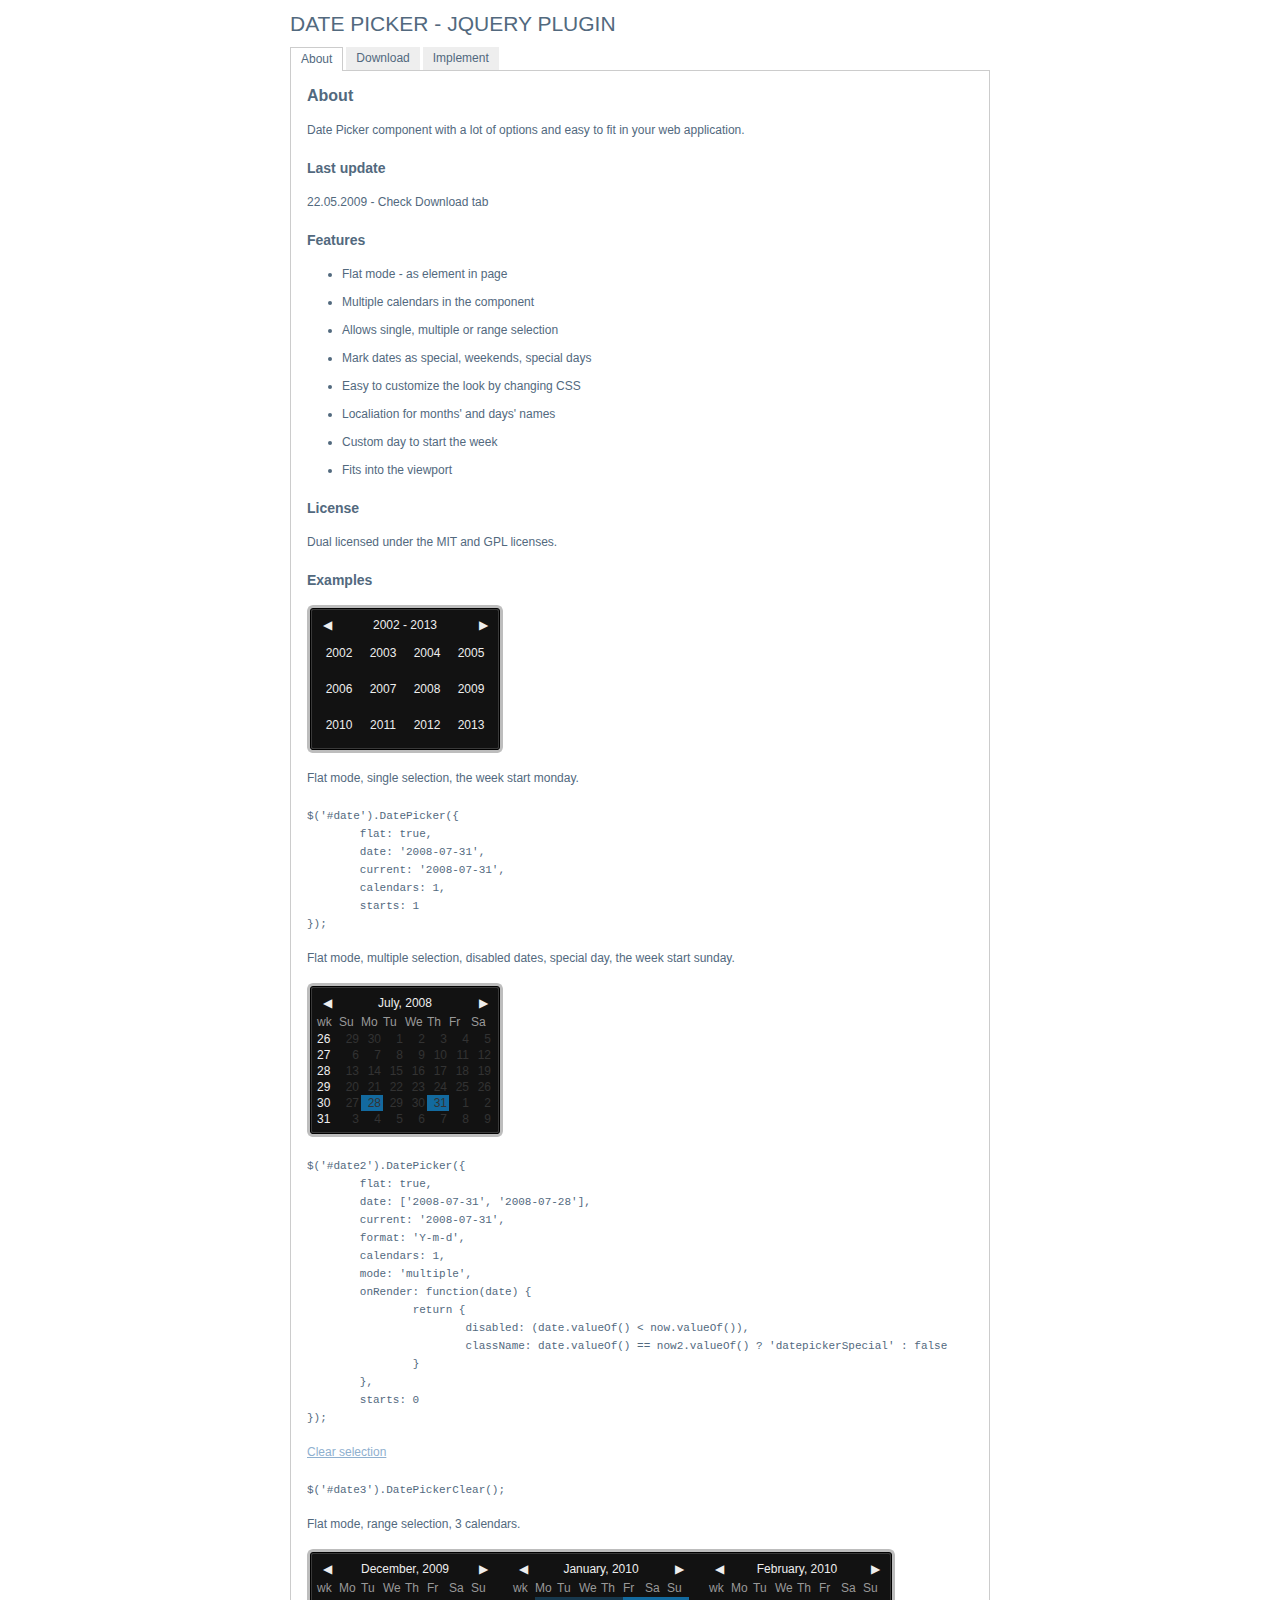
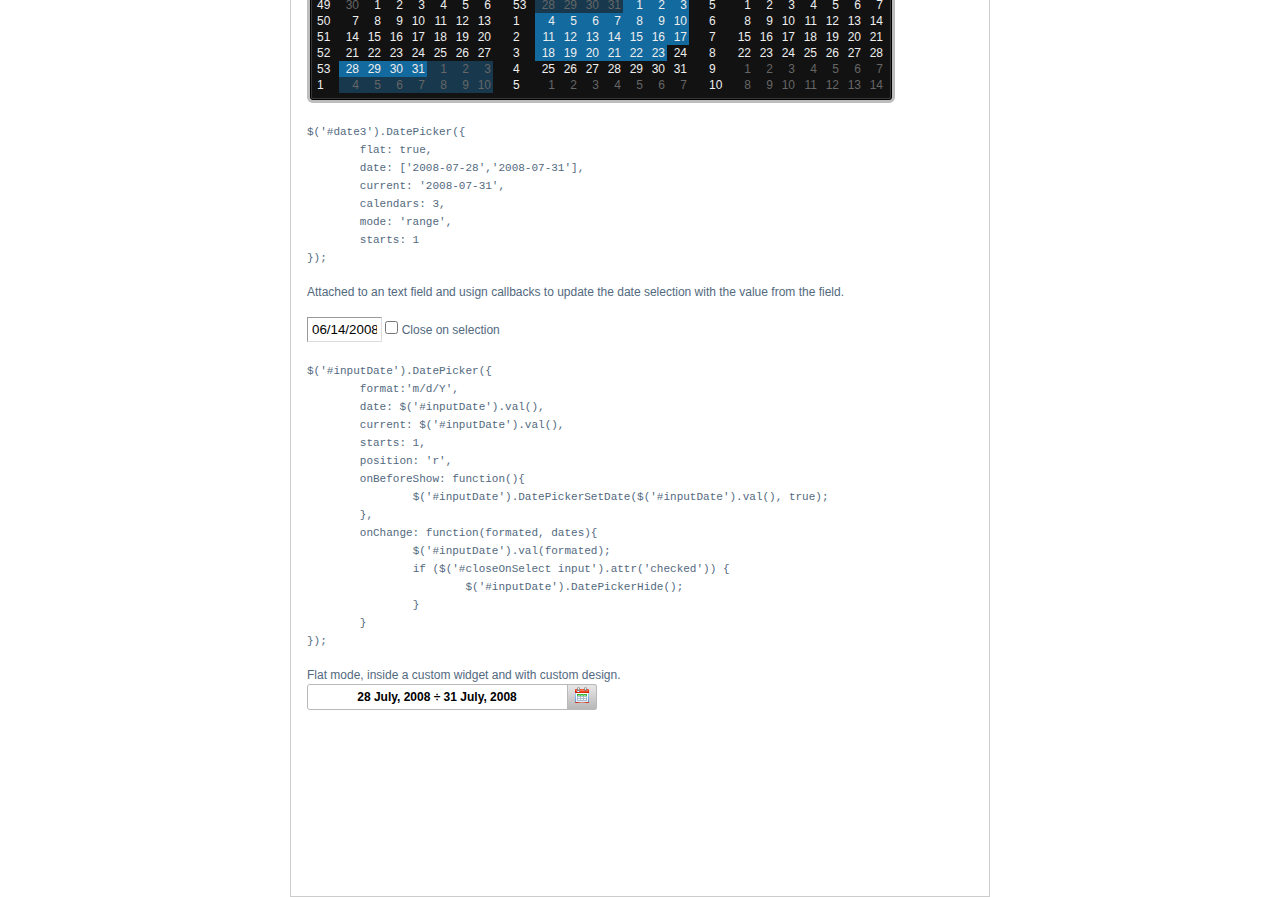
<file: datepic/index.html>
<!DOCTYPE html PUBLIC "-//W3C//DTD XHTML 1.0 Strict//EN" "http://www.w3.org/TR/xhtml1/DTD/xhtml1-strict.dtd">
<html xmlns="http://www.w3.org/1999/xhtml" xml:lang="en" lang="en">
<head>
	<link rel="stylesheet" href="css/datepicker.css" type="text/css" />
    <link rel="stylesheet" media="screen" type="text/css" href="css/layout.css" />
    <title>DatePicker - jQuery plugin</title>
	<script type="text/javascript" src="js/jquery.js"></script>
	<script type="text/javascript" src="js/datepicker.js"></script>
    <script type="text/javascript" src="js/eye.js"></script>
    <script type="text/javascript" src="js/utils.js"></script>
    <script type="text/javascript" src="js/layout.js?ver=1.0.2"></script>
</head>
<body>
    <div class="wrapper">
        <h1>Date Picker - jQuery plugin</h1>
        <ul class="navigationTabs">
            <li><a href="#about" rel="about">About</a></li>
            <li><a href="#download" rel="download">Download</a></li>
            <li><a href="#implement" rel="implement">Implement</a></li>
        </ul>
        <div class="tabsContent">
            <div class="tab">
                <h2>About</h2>
				<p>Date Picker component with a lot of options and easy to fit in your web application.</p>
				<h3>Last update</h3>
				<p>22.05.2009 - Check Download tab</p>
                <h3>Features</h3>
                <ul>
                    <li>Flat mode - as element in page</li>
                    <li>Multiple calendars in the component</li>
                    <li>Allows single, multiple or range selection</li>
					<li>Mark dates as special, weekends, special days</li>
					<li>Easy to customize the look by changing CSS</li>
					<li>Localiation for months' and days' names</li>
					<li>Custom day to start the week</li>
					<li>Fits into the viewport</li>
                </ul>
				<h3>License</h3>
				<p>Dual licensed under the MIT and GPL licenses.</p>
                <h3>Examples</h3>
				<p id="date"></p>
				<p>Flat mode, single selection, the week start monday.</p>
			<pre>$('#date').DatePicker({
	flat: true,
	date: '2008-07-31',
	current: '2008-07-31',
	calendars: 1,
	starts: 1
});</pre>
				<p>Flat mode, multiple selection, disabled dates, special day, the week start sunday.</p>
				<p id="date2"></p>
			<pre>$('#date2').DatePicker({
	flat: true,
	date: ['2008-07-31', '2008-07-28'],
	current: '2008-07-31',
	format: 'Y-m-d',
	calendars: 1,
	mode: 'multiple',
	onRender: function(date) {
		return {
			disabled: (date.valueOf() < now.valueOf()),
			className: date.valueOf() == now2.valueOf() ? 'datepickerSpecial' : false
		}
	},
	starts: 0
});</pre>
				<p><a href="#" id="clearSelection">Clear selection</a></p>
				<pre>$('#date3').DatePickerClear();</pre>
				<p>Flat mode, range selection, 3 calendars.</p>
				<p id="date3"></p>
			<pre>$('#date3').DatePicker({
	flat: true,
	date: ['2008-07-28','2008-07-31'],
	current: '2008-07-31',
	calendars: 3,
	mode: 'range',
	starts: 1
});</pre>
				<p>Attached to an text field and usign callbacks to update the date selection with the value from the field.</p>
				<p>
					<input class="inputDate" id="inputDate" value="06/14/2008" />
					<label id="closeOnSelect"><input type="checkbox" /> Close on selection</label>
				</p>
			<pre>$('#inputDate').DatePicker({
	format:'m/d/Y',
	date: $('#inputDate').val(),
	current: $('#inputDate').val(),
	starts: 1,
	position: 'r',
	onBeforeShow: function(){
		$('#inputDate').DatePickerSetDate($('#inputDate').val(), true);
	},
	onChange: function(formated, dates){
		$('#inputDate').val(formated);
		if ($('#closeOnSelect input').attr('checked')) {
			$('#inputDate').DatePickerHide();
		}
	}
});</pre>
				<p>Flat mode, inside a custom widget and with custom design.</p>
				<div id="widget">
					<div id="widgetField">
						<span>28 July, 2008 &divide; 31 July, 2008</span>
						<a href="#">Select date range</a>
					</div>
					<div id="widgetCalendar">
					</div>
				</div>
				<p>&nbsp;</p>
				<p>&nbsp;</p>
				<p>&nbsp;</p>
				<p>&nbsp;</p>
				<p>&nbsp;</p>
            </div>
            <div class="tab">
                <h2>Download</h2>
                <p><a href="datepicker.zip">datepicker.zip (50 kb)</a>: jQuery, Javscript files, CSS files, images, examples and instructions.</p>
                <h3>Changelog</h3>
                <dl>
					<dt>22.05.2009</dt>
					<dd>added: close on selection example</dd>
					<dd>added: onChange has  new parameter: reference to related element</dd>
					<dd>added: start view days, months, years</dd>
					<dd>added: clear selection in multiple and range mode</dd>
					<dd>fixed: datepicker hide and show methods</dd>
					<dd>fixed: january selection (tahns to Konstantin Zavialov)</dd>
					<dd>fixed: working with jQuery 1.3</dd>
					<dd>fixed: deselecting a date in multiple mode (thanks to Geelen Sebastien)</dd>
					<dt>22.08.2008</dt>
					<dd>Fixed bug: where some events were not canceled right on Safari</dd>
					<dd>Fixed bug: where teh view port was not detected right on Safari</dd>
					<dt>31.07.2008</dt>
					<dd>Added new method: 'DatePickerGetDate'</dd>
					<dd>Minor speed improvement</dd>
					<dt>30.07.2008</dt>
					<dd>The first release.</dd>
                </dl>
            </div>
            <div class="tab">
                <h2>Implement</h2>
                <p>Attach the Javascript and CSS files to your document. Edit CSS file and fix the paths to  images and change colors to fit your site theme.</p>
                <pre>
&lt;link rel="stylesheet" media="screen" type="text/css" href="css/datepicker.css" /&gt;
&lt;script type="text/javascript" src="js/datepicker.js"&gt;&lt;/script&gt;
                </pre>
                <h3>Invocation code</h3>
                <p>All you have to do is to select the elements in a jQuery way and call the plugin.</p>
                <pre>
 $('input').DatePicker(options);
                </pre>
                <h3>Options</h3>
                <p>A hash of parameters. All parameters are optional.</p>
                <table>
                	<tr>
                		<td><strong>eventName</strong></td>
                		<td>string</td>
                		<td>The desired event to trigger the date picker. Default: 'click'</td>
                	</tr>
                	<tr>
                		<td><strong>date</strong></td>
                		<td>String, Date or array</td>
                		<td>The selected date(s) as string (will be converted to Date object based on teh format suplied) and Date object for single selection, as Array of strings or Date objects</td>
                	</tr>
                	<tr>
                		<td><strong>flat</strong></td>
                		<td>boolean</td>
                		<td>Whatever if the date picker is appended to the element or triggered by an event. Default false</td>
                	</tr>
                	<tr>
                		<td><strong>start</strong></td>
                		<td>integer</td>
                		<td>The day week start. Default 1 (monday)</td>
                	</tr>
                	<tr>
                		<td><strong>prev</strong></td>
                		<td>string</td>
                		<td>HTML inserted to previous links. Default '&#9664;' (UNICODE black left arrow)</td>
                	</tr>
                	<tr>
                		<td><strong>next</strong></td>
                		<td>string</td>
                		<td>HTML inserted to next links. Default '&#9654;' (UNICODE black right arrow)</td>
                	</tr>
                	<tr>
                		<td><strong>mode</strong></td>
                		<td>string ['single'|'multiple'|'range']</td>
                		<td>Date selection mode. Default 'single'</td>
                	</tr>
					<tr>
                		<td><strong>view</strong></td>
                		<td>string ['days'|'months'|'years']</td>
                		<td>Start view mode. Default 'days'</td>
					</tr>
                	<tr>
                		<td><strong>calendars</strong></td>
                		<td>integer</td>
                		<td>Number of calendars to render inside the date picker. Default 1</td>
                	</tr>
                	<tr>
                		<td><strong>format</strong></td>
                		<td>string</td>
                		<td>Date format. Default 'Y-m-d'</td>
                	</tr>
                	<tr>
                		<td><strong>position</strong></td>
                		<td>string ['top'|'left'|'right'|'bottom']</td>
                		<td>Date picker's position relative to the trigegr element (non flat mode only). Default 'bottom'</td>
                	</tr>
                	<tr>
                		<td><strong>locale</strong></td>
                		<td>hash</td>
                		<td>Location: provide a hash with keys 'days', 'daysShort', 'daysMin', 'months', 'monthsShort', 'week'. Default english</td>
                	</tr>
                	<tr>
                		<td><strong>onShow</strong></td>
                		<td>function</td>
                		<td>Callback function triggered when the date picker is shown</td>
                	</tr>
                	<tr>
                		<td><strong>onBeforeShow</strong></td>
                		<td>function</td>
                		<td>Callback function triggered before the date picker is shown</td>
                	</tr>
                	<tr>
                		<td><strong>onHide</strong></td>
                		<td>function</td>
                		<td>Callback function triggered when the date picker is hidden</td>
                	</tr>
                	<tr>
                		<td><strong>onChange</strong></td>
                		<td>function</td>
                		<td>Callback function triggered when the date is changed</td>
                	</tr>
                	<tr>
                		<td><strong>onRender</strong></td>
                		<td>function</td>
                		<td>Callback function triggered when the date is rendered inside a calendar. It should return and hash with keys: 'selected' to select the date, 'disabled' to disable the date, 'className' for additional CSS class</td>
                	</tr>
                </table>
                <h3>Set date</h3>
                <p>If you want to set a diferent date selection.</p>
                <pre>$('input').DatePickerSetDate(date, shiftTo);</pre>
				<p>The 'date' argument is the same format as the option 'date' and the 'shiftTo' argument (boolean) moves the curent month view to the date selection provided.</p>
				<h3>Get date</h3>
				<p>Get date selection.</p>
				<pre>$('input').DatePickerGetDate(formated);</pre>
				<p>Set 'formated' to true if you whant to get teh selection formated.</p>
				<h3>Show and hide date picker</h3>
                <p>Show or hide a date picker.</p>
				<pre>$('input').DatePickerShow();</pre>
				<pre>$('input').DatePickerHide();</pre>
				<h3>Clear multiple selection</h3>
				<p>Clear selection in multiple and range mode</p>
				<pre>$('#datepicker').DatePickerClear();</pre>
            </div>
        </div>
    </div>
</body>
</html>
</file>
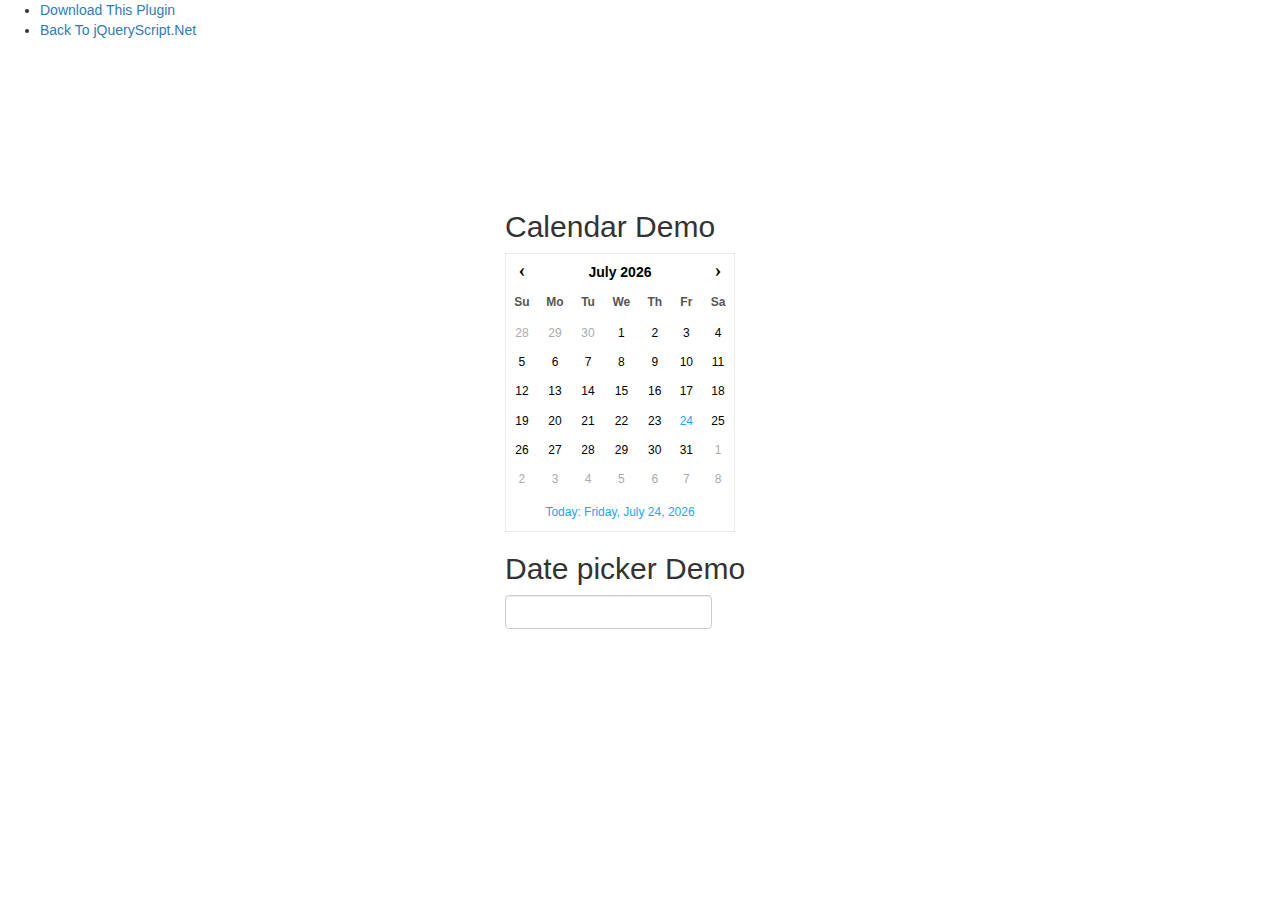
<file: datepicker4/index.html>
<!doctype html>
<html>
<head>
<meta charset="utf-8">
<meta http-equiv="X-UA-Compatible" content="IE=edge,chrome=1">
<meta name="viewport" content="width=device-width, initial-scale=1">
<title>jQuery DCalendar Plugin Demo</title>
<link rel="stylesheet" href="http://netdna.bootstrapcdn.com/bootstrap/3.3.4/css/bootstrap.min.css">
<link href="dcalendar.picker.css" rel="stylesheet" type="text/css">
<link href="http://www.jqueryscript.net/css/jquerysctipttop.css" rel="stylesheet" type="text/css">
<style>
.container { margin:150px auto 30px auto; max-width:300px;}
</style>
</head>

<body><div id="jquery-script-menu">
<div class="jquery-script-center">
<ul>
<li><a href="http://www.jqueryscript.net/time-clock/Simple-jQuery-Calendar-Date-Picker-Plugin-DCalendar.html">Download This Plugin</a></li>
<li><a href="http://www.jqueryscript.net/">Back To jQueryScript.Net</a></li>
</ul>
<div class="jquery-script-ads"><script type="text/javascript"><!--
google_ad_client = "ca-pub-2783044520727903";
/* jQuery_demo */
google_ad_slot = "2780937993";
google_ad_width = 728;
google_ad_height = 90;
//-->
</script>
<script type="text/javascript"
src="http://pagead2.googlesyndication.com/pagead/show_ads.js">
</script></div>
<div class="jquery-script-clear"></div>
</div>
</div>
<div class="container">
<h2>Calendar Demo</h2>
<table id="calendar-demo" class="calendar"></table>
<h2>Date picker Demo</h2>
<input class="form-control" id="demo" type="text"></div>
<script src="http://code.jquery.com/jquery-1.11.3.min.js"></script>
<script src="dcalendar.picker.js"></script>
<script>
$('#demo').dcalendarpicker();
$('#calendar-demo').dcalendar(); //creates the calendar
</script>

</body>
</html>
</file>
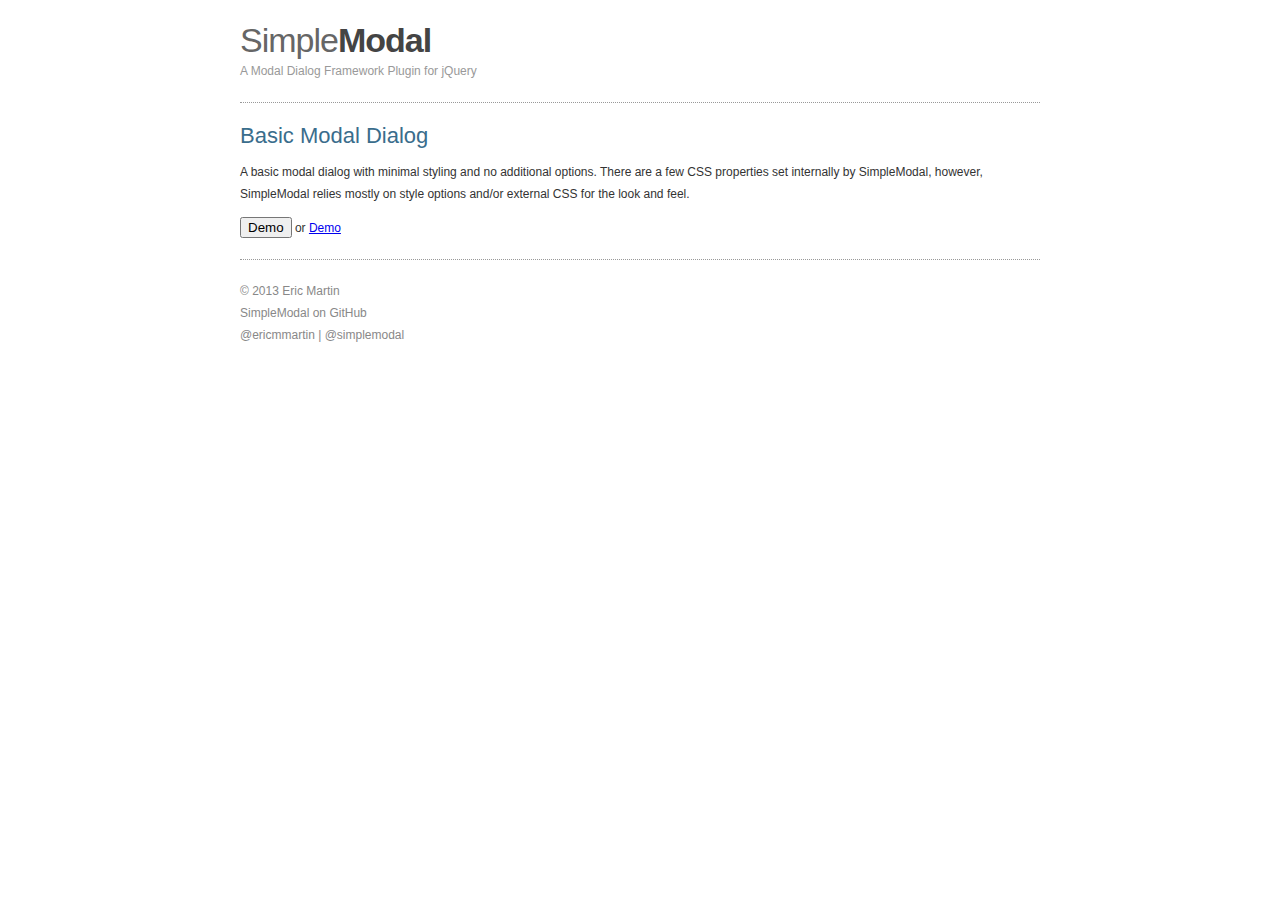
<file: simplemodal/basic/index.html>
<!DOCTYPE html>
<html>
<head>
<title> SimpleModal Basic Modal Dialog </title>
<meta name='author' content='Eric Martin' />
<meta name='copyright' content='2013 - Eric Martin' />

<!-- Page styles -->
<link type='text/css' href='css/demo.css' rel='stylesheet' media='screen' />

<!-- Contact Form CSS files -->
<link type='text/css' href='css/basic.css' rel='stylesheet' media='screen' />

<!-- IE6 "fix" for the close png image -->
<!--[if lt IE 7]>
<link type='text/css' href='css/basic_ie.css' rel='stylesheet' media='screen' />
<![endif]-->

<!-- JS files are loaded at the bottom of the page -->
</head>
<body>
<div id='container'>
	<div id='logo'>
		<h1>Simple<span>Modal</span></h1>
		<span class='title'>A Modal Dialog Framework Plugin for jQuery</span>
	</div>
	<div id='content'>
		<div id='basic-modal'>
			<h3>Basic Modal Dialog</h3>
			<p>A basic modal dialog with minimal styling and no additional options. There are a few CSS properties set internally by SimpleModal, however, SimpleModal relies mostly on style options and/or external CSS for the look and feel.</p>
			<input type='button' name='basic' value='Demo' class='basic'/> or <a href='#' class='basic'>Demo</a>
		</div>
		
		<!-- modal content -->
		<div id="basic-modal-content">
			<h3>Basic Modal Dialog</h3>
			<p>For this demo, SimpleModal is using this "hidden" data for its content. You can also populate the modal dialog with an AJAX response, standard HTML or DOM element(s).</p>
			<p>Examples:</p>
			<p><code>$('#basicModalContent').modal(); // jQuery object - this demo</code></p>
			<p><code>$.modal(document.getElementById('basicModalContent')); // DOM</code></p>
			<p><code>$.modal('&lt;p&gt;&lt;b&gt;HTML&lt;/b&gt; elements&lt;/p&gt;'); // HTML</code></p>
			<p><code>$('&lt;div&gt;&lt;/div&gt;').load('page.html').modal(); // AJAX</code></p>
		
			<p><a href='http://www.ericmmartin.com/projects/simplemodal/'>More details...</a></p>
		</div>

		<!-- preload the images -->
		<div style='display:none'>
			<img src='img/basic/x.png' alt='' />
		</div>
	</div>
	<div id='footer'>
		&copy; 2013 <a href='http://www.ericmmartin.com/'>Eric Martin</a><br/>
		<a href='https://github.com/ericmmartin/simplemodal'>SimpleModal on GitHub</a><br/>
		<a href='http://twitter.com/ericmmartin'>@ericmmartin</a> | <a href='http://twitter.com/simplemodal'>@simplemodal</a>
	</div>
</div>
<!-- Load jQuery, SimpleModal and Basic JS files -->
<script type='text/javascript' src='js/jquery.js'></script>
<script type='text/javascript' src='js/jquery.simplemodal.js'></script>
<script type='text/javascript' src='js/basic.js'></script>
</body>
</html>
</file>
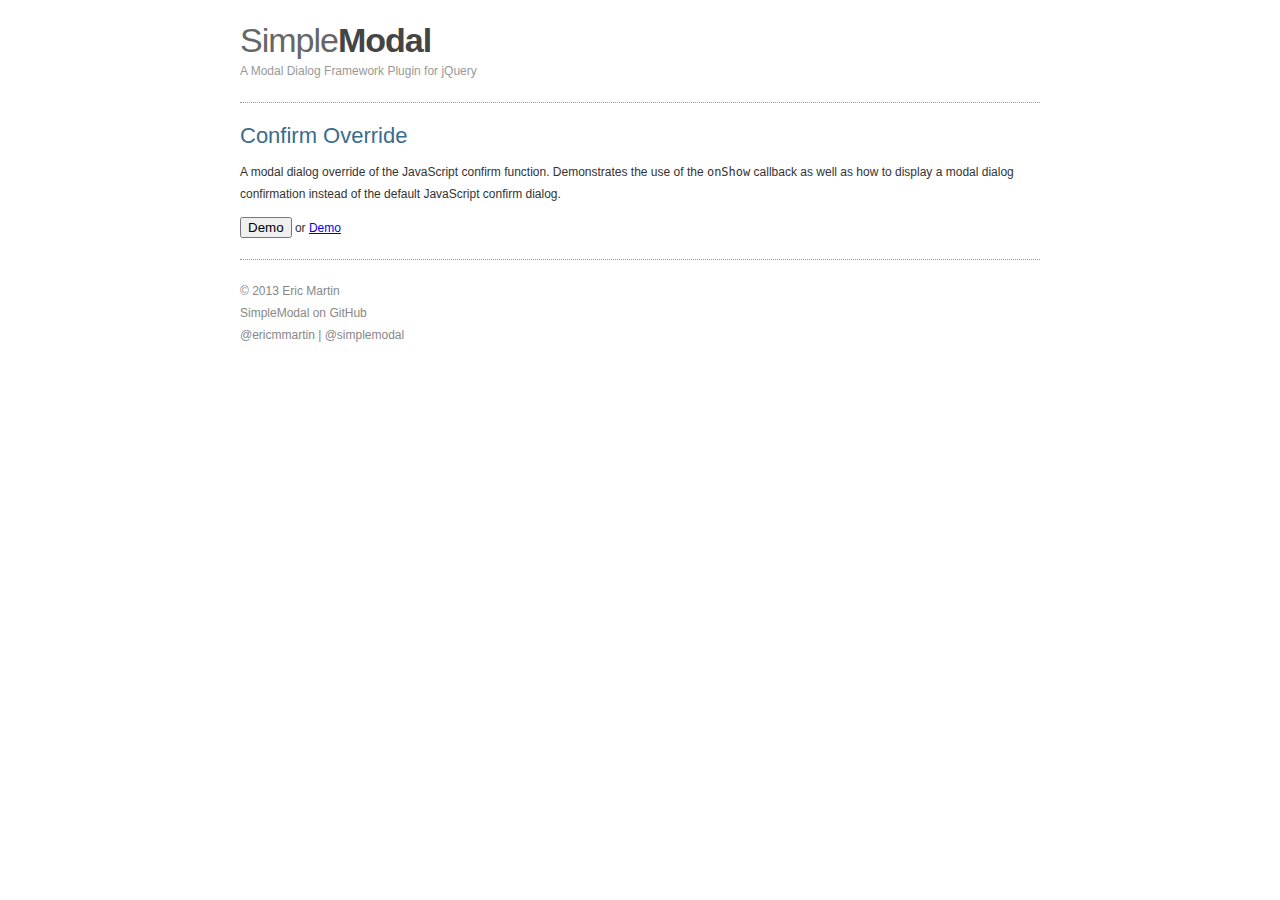
<file: simplemodal/confirm/index.html>
<!DOCTYPE html>
<html>
<head>
<title> SimpleModal Confirm Modal Dialog </title>
<meta name='author' content='Eric Martin' />
<meta name='copyright' content='2013 - Eric Martin' />

<!-- Page styles -->
<link type='text/css' href='css/demo.css' rel='stylesheet' media='screen' />

<!-- Confirm CSS files -->
<link type='text/css' href='css/confirm.css' rel='stylesheet' media='screen' />

<!-- JS files are loaded at the bottom of the page -->
</head>
<body>
<div id='container'>
	<div id='logo'>
		<h1>Simple<span>Modal</span></h1>
		<span class='title'>A Modal Dialog Framework Plugin for jQuery</span>
	</div>
	<div id='content'>
		<div id='confirm-dialog'>
			<h3>Confirm Override</h3>
			<p>A modal dialog override of the JavaScript confirm function. Demonstrates the use of the <code>onShow</code> callback as well as how to display a modal dialog confirmation instead of the default JavaScript confirm dialog.</p>
			<input type='button' name='confirm' class='confirm' value='Demo'/> or <a href='#' class='confirm'>Demo</a>
		</div>
		
		<!-- modal content -->
		<div id='confirm'>
			<div class='header'><span>Confirm</span></div>
			<div class='message'></div>
			<div class='buttons'>
				<div class='no simplemodal-close'>No</div><div class='yes'>Yes</div>
			</div>
		</div>
		<!-- preload the images -->
		<div style='display:none'>
			<img src='img/confirm/header.gif' alt='' />
			<img src='img/confirm/button.gif' alt='' />
		</div>
	</div>
	<div id='footer'>
		&copy; 2013 <a href='http://www.ericmmartin.com/'>Eric Martin</a><br/>
		<a href='https://github.com/ericmmartin/simplemodal'>SimpleModal on GitHub</a><br/>
		<a href='http://twitter.com/ericmmartin'>@ericmmartin</a> | <a href='http://twitter.com/simplemodal'>@simplemodal</a>
	</div>
</div>
<!-- Load JavaScript files -->
<script type='text/javascript' src='js/jquery.js'></script>
<script type='text/javascript' src='js/jquery.simplemodal.js'></script>
<script type='text/javascript' src='js/confirm.js'></script>
</body>
</html>
</file>
<file: datepic/css/datepicker.css>
div.datepicker {
	position: relative;
	font-family: Arial, Helvetica, sans-serif;
	font-size: 12px;
	width: 196px;
	height: 147px;
	position: absolute;
	cursor: default;
	top: 0;
	left: 0;
	display: none;
}
.datepickerContainer {
	background: #121212;
	position: absolute;
	top: 10px;
	left: 10px;
}
.datepickerBorderT {
	position: absolute;
	left: 10px;
	top: 0;
	right: 10px;
	height: 10px;
	background: url(../images/datepicker_t.png);
}
.datepickerBorderB {
	position: absolute;
	left: 10px;
	bottom: 0;
	right: 10px;
	height: 10px;
	background: url(../images/datepicker_b.png);
}
.datepickerBorderL {
	position: absolute;
	left: 0;
	bottom: 10px;
	top: 10px;
	width: 10px;
	background: url(../images/datepicker_l.png);
}
.datepickerBorderR {
	position: absolute;
	right: 0;
	bottom: 10px;
	top: 10px;
	width: 10px;
	background: url(../images/datepicker_r.png);
}
.datepickerBorderTL {
	position: absolute;
	top: 0;
	left: 0;
	width: 10px;
	height: 10px;
	background: url(../images/datepicker_tl.png);
}
.datepickerBorderTR {
	position: absolute;
	top: 0;
	right: 0;
	width: 10px;
	height: 10px;
	background: url(../images/datepicker_tr.png);
}
.datepickerBorderBL {
	position: absolute;
	bottom: 0;
	left: 0;
	width: 10px;
	height: 10px;
	background: url(../images/datepicker_bl.png);
}
.datepickerBorderBR {
	position: absolute;
	bottom: 0;
	right: 0;
	width: 10px;
	height: 10px;
	background: url(../images/datepicker_br.png);
}
.datepickerHidden {
	display: none;
}
div.datepicker table {
	border-collapse:collapse;
}
div.datepicker a {
	color: #eee;
	text-decoration: none;
	cursor: default;
	outline: none;
}
div.datepicker table td {
	text-align: right;
	padding: 0;
	margin: 0;
}
div.datepicker th {
	text-align: center;
	color: #999;
	font-weight: normal;
}
div.datepicker tbody th {
	text-align: left;
}
div.datepicker tbody a {
	display: block;
}
.datepickerDays a {
	width: 20px;
	line-height: 16px;
	height: 16px;
	padding-right: 2px;
}
.datepickerYears a,
.datepickerMonths a{
	width: 44px;
	line-height: 36px;
	height: 36px;
	text-align: center;
}
td.datepickerNotInMonth a {
	color: #666;
}
tbody.datepickerDays td.datepickerSelected{
	background: #136A9F;
}
tbody.datepickerDays td.datepickerNotInMonth.datepickerSelected {
	background: #17384d;
}
tbody.datepickerYears td.datepickerSelected,
tbody.datepickerMonths td.datepickerSelected{
	background: #17384d;
}
div.datepicker a:hover,
div.datepicker a:hover {
	color: #88c5eb;
}
div.datepicker td.datepickerNotInMonth a:hover {
	color: #999;
}
div.datepicker tbody th {
	text-align: left;
}
.datepickerSpace div {
	width: 20px;
}
.datepickerGoNext a,
.datepickerGoPrev a,
.datepickerMonth a {
	text-align: center;
	height: 20px;
	line-height: 20px;
}
.datepickerGoNext a {
	float: right;
	width: 20px;
}
.datepickerGoPrev a {
	float: left;
	width: 20px;
}
table.datepickerViewDays tbody.datepickerMonths,
table.datepickerViewDays tbody.datepickerYears {
	display: none;
}
table.datepickerViewMonths tbody.datepickerDays,
table.datepickerViewMonths tbody.datepickerYears,
table.datepickerViewMonths tr.datepickerDoW {
	display: none;
}
table.datepickerViewYears tbody.datepickerDays,
table.datepickerViewYears tbody.datepickerMonths,
table.datepickerViewYears tr.datepickerDoW {
	display: none;
}
td.datepickerDisabled a,
td.datepickerDisabled.datepickerNotInMonth a{
	color: #333;
}
td.datepickerDisabled a:hover {
	color: #333;
}
td.datepickerSpecial a {
	background: #700;
}
td.datepickerSpecial.datepickerSelected a {
	background: #a00;
}
</file>
<file: datepic/css/layout.css>
body,div,dl,dt,dd,ul,ol,li,h1,h2,h3,h4,h5,h6,pre,form,fieldset,input,textarea,p,blockquote,th,td { 
	margin:0;
	padding:0;
}
table {
	border-collapse:collapse;
	border-spacing:0;
}
fieldset,img { 
	border:0;
}
address,caption,cite,code,dfn,em,strong,th,var {
	font-style:normal;
	font-weight:normal;
}
ol,ul {
	list-style:none;
}
caption,th {
	text-align:left;
}
h1,h2,h3,h4,h5,h6 {
	font-size:100%;
	font-weight:normal;
}
q:before,q:after {
	content:'';
}
abbr,acronym { border:0;
}
html, body {
	background-color: #fff;
	font-family: Arial, Helvetica, sans-serif;
	font-size: 12px;
	line-height: 18px;
	color: #52697E;
}
body {
	text-align: center;
	overflow: auto;
}
.wrapper {
	width: 700px;
	margin: 0 auto;
	text-align: left;
}
h1 {
	font-size: 21px;
	height: 47px;
	line-height: 47px;
	text-transform: uppercase;
}
.navigationTabs {
	height: 23px;
	line-height: 23px;
	border-bottom: 1px solid #ccc;
}
.navigationTabs li {
	float: left;
	height: 23px;
	line-height: 23px;
	padding-right: 3px;
}
.navigationTabs li a{
	float: left;
	dispaly: block;
	height: 23px;
	line-height: 23px;
	padding: 0 10px;
	overflow: hidden;
	color: #52697E;
	background-color: #eee;
	position: relative;
	text-decoration: none;
}
.navigationTabs li a:hover {
	background-color: #f0f0f0;
}
.navigationTabs li a.active {
	background-color: #fff;
	border: 1px solid #ccc;
	border-bottom: 0px solid;
}
.tabsContent {
	border: 1px solid #ccc;
	border-top: 0px solid;
	width: 698px;
	overflow: hidden;
}
.tab {
	padding: 16px;
	display: none;
}
.tab h2 {
	font-weight: bold;
	font-size: 16px;
}
.tab h3 {
	font-weight: bold;
	font-size: 14px;
	margin-top: 20px;
}
.tab p {
	margin-top: 16px;
	clear: both;
}
.tab ul {
	margin-top: 16px;
	list-style: disc;
}
.tab li {
	margin: 10px 0 0 35px;
}
.tab a {
	color: #8FB0CF;
}
.tab strong {
	font-weight: bold;
}
.tab pre {
	font-size: 11px;
	margin-top: 20px;
	width: 668px;
	overflow: auto;
	clear: both;
}
.tab table {
	width: 100%;
}
.tab table td {
	padding: 6px 10px 6px 0;
	vertical-align: top;
}
.tab dt {
	margin-top: 16px;
}

#colorSelector {
	position: relative;
	width: 36px;
	height: 36px;
	background: url(../images/select.png);
}
#colorSelector div {
	position: absolute;
	top: 3px;
	left: 3px;
	width: 30px;
	height: 30px;
	background: url(../images/select.png) center;
}
#colorSelector2 {
	position: absolute;
	top: 0;
	left: 0;
	width: 36px;
	height: 36px;
	background: url(../images/select2.png);
}
#colorSelector2 div {
	position: absolute;
	top: 4px;
	left: 4px;
	width: 28px;
	height: 28px;
	background: url(../images/select2.png) center;
}
#colorpickerHolder2 {
	top: 32px;
	left: 0;
	width: 356px;
	height: 0;
	overflow: hidden;
	position: absolute;
}
#colorpickerHolder2 .colorpicker {
	background-image: url(../images/custom_background.png);
	position: absolute;
	bottom: 0;
	left: 0;
}
#colorpickerHolder2 .colorpicker_hue div {
	background-image: url(../images/custom_indic.gif);
}
#colorpickerHolder2 .colorpicker_hex {
	background-image: url(../images/custom_hex.png);
}
#colorpickerHolder2 .colorpicker_rgb_r {
	background-image: url(../images/custom_rgb_r.png);
}
#colorpickerHolder2 .colorpicker_rgb_g {
	background-image: url(../images/custom_rgb_g.png);
}
#colorpickerHolder2 .colorpicker_rgb_b {
	background-image: url(../images/custom_rgb_b.png);
}
#colorpickerHolder2 .colorpicker_hsb_s {
	background-image: url(../images/custom_hsb_s.png);
	display: none;
}
#colorpickerHolder2 .colorpicker_hsb_h {
	background-image: url(../images/custom_hsb_h.png);
	display: none;
}
#colorpickerHolder2 .colorpicker_hsb_b {
	background-image: url(../images/custom_hsb_b.png);
	display: none;
}
#colorpickerHolder2 .colorpicker_submit {
	background-image: url(../images/custom_submit.png);
}
#colorpickerHolder2 .colorpicker input {
	color: #778398;
}
#customWidget {
	position: relative;
	height: 36px;
}

input.inputDate {
	border: 1px solid #999;
	padding: 4px;
	border-bottom-color: #ddd;
	border-right-color: #ddd;
	width: 65px;
}
#widget {
	position: relative;
}
#widgetField {
	width: 290px;
	height: 26px;
	background: url(../images/field.png);
	overflow: hidden;
	position: relative;
}
#widgetField a 	{
	display: block;
	position: absolute;
	width: 26px;
	height: 26px;
	top: 0;
	right: 0;
	text-decoration: none;
	text-indent: -3000px;
}
#widgetField span	{
	font-size: 12px;
	font-weight: bold;
	color: #000;
	position: absolute;
	top: 0;
	height: 26px;
	line-height: 26px;
	left: 5px;
	width: 250px;
	text-align: center;
}
#widgetCalendar {
	position: absolute;
	top: 26px;
	left: 0;
	height: 0px;
	overflow: hidden;
	width: 588px;
	background: #B9B9B9;
}
#widgetCalendar .datepicker {
	position: absolute;
	bottom: 0;
	top: auto;
}
#widgetCalendar .datepickerContainer,
#widgetCalendar .datepickerBorderT,
#widgetCalendar .datepickerBorderB,
#widgetCalendar .datepickerBorderL,
#widgetCalendar .datepickerBorderR,
#widgetCalendar .datepickerBorderTL,
#widgetCalendar .datepickerBorderTR,
#widgetCalendar .datepickerBorderBL,
#widgetCalendar .datepickerBorderBR {
	background: transparent !important;
}
#widgetCalendar .datepicker a:hover{
	color: #b6f063;
}
</file>
<file: simplemodal/basic/css/demo.css>
body {background:#fff; color:#333; font: 12px/22px verdana, arial, sans-serif; height:100%; margin:0 auto; width:100%;}
h1 {color:#3a6d8c; font-size:34px; line-height:40px; margin:0;}
h3 {color:#3a6d8c; font-size:22px; line-height:26px; font-weight:normal; margin:0 0 8px 0;}
img {border:0;}
#logo {margin-bottom:20px; width:300px;}
#logo h1 {color:#666; letter-spacing:-1px; font-weight:normal;}
#logo h1 span {color:#444; font-weight:bold;}
#logo .title {color:#999; font-size:12px;}
#container {margin:0 auto; padding-top:20px; width:800px;}
#content {border-bottom:1px dotted #999; border-top:1px dotted #999; padding:20px 0;}
#footer {clear:left; color:#888; margin:20px 0;}
#footer a:link, #footer a:visited {color:#888; text-decoration:none;}
#footer a:hover {color:#333; text-decoration:underline;}
</file>
<file: simplemodal/basic/css/basic.css>
/*
 * SimpleModal Basic Modal Dialog
 * http://simplemodal.com
 *
 * Copyright (c) 2013 Eric Martin - http://ericmmartin.com
 *
 * Licensed under the MIT license:
 *   http://www.opensource.org/licenses/mit-license.php
 */

#basic-modal-content {display:none;}

/* Overlay */
#simplemodal-overlay {background-color:#000;}

/* Container */
#simplemodal-container {height:450px; width:500px; color:#FFF; background-color:#000; border:4px solid #444; padding:12px;}
#simplemodal-container .simplemodal-data {padding:8px;}
#simplemodal-container code {background:#141414; border-left:3px solid #65B43D; color:#bbb; display:block; font-size:12px; margin-bottom:12px; padding:4px 6px 6px;}
#simplemodal-container a {color:#ddd;}
#simplemodal-container a.modalCloseImg {background:url(../img/basic/exit.png) no-repeat; width:25px; height:29px; display:inline; z-index:3200; position:absolute; top:-15px; right:-16px; cursor:pointer;}
#simplemodal-container h3 {color:#84b8d9;}
</file>
<file: simplemodal/basic/css/basic_ie.css>
/*
 * SimpleModal Basic Modal Dialog
 * http://simplemodal.com
 *
 * Copyright (c) 2013 Eric Martin - http://ericmmartin.com
 *
 * Licensed under the MIT license:
 *   http://www.opensource.org/licenses/mit-license.php
 */

/* IE 6 hacks */
#simplemodal-container a.modalCloseImg {background:none; right:-14px; width:22px; height:26px; filter: progid:DXImageTransform.Microsoft.AlphaImageLoader(src='img/basic/x.png',sizingMethod='scale');}
</file>
<file: simplemodal/confirm/css/demo.css>
body {background:#fff; color:#333; font: 12px/22px verdana, arial, sans-serif; height:100%; margin:0 auto; width:100%;}
h1 {color:#3a6d8c; font-size:34px; line-height:40px; margin:0;}
h3 {color:#3a6d8c; font-size:22px; line-height:26px; font-weight:normal; margin:0 0 8px 0;}
img {border:0;}
#logo {margin-bottom:20px; width:300px;}
#logo h1 {color:#666; letter-spacing:-1px; font-weight:normal;}
#logo h1 span {color:#444; font-weight:bold;}
#logo .title {color:#999; font-size:12px;}
#container {margin:0 auto; padding-top:20px; width:800px;}
#content {border-bottom:1px dotted #999; border-top:1px dotted #999; padding:20px 0;}
#footer {clear:left; color:#888; margin:20px 0;}
#footer a:link, #footer a:visited {color:#888; text-decoration:none;}
#footer a:hover {color:#333; text-decoration:underline;}
</file>
<file: simplemodal/confirm/css/confirm.css>
/*
 * SimpleModal Confirm Modal Dialog
 * http://simplemodal.com
 *
 * Copyright (c) 2013 Eric Martin - http://ericmmartin.com
 *
 * Licensed under the MIT license:
 *   http://www.opensource.org/licenses/mit-license.php
 */

#confirm {display:none;}

/* Overlay */
#confirm-overlay {background-color:#eee;}

/* Container */
#confirm-container {height:140px; width:420px; font: 16px/22px 'Trebuchet MS', Verdana, Arial; text-align:left; background:#fff; border:2px solid #336699;}
#confirm-container .header {height:30px; line-height:30px; width:100%; background:url(../img/confirm/header.gif) repeat-x; color:#fff; font-weight:bold;}
#confirm-container .header span {padding-left:8px;}
#confirm-container .message {color:#333; font-size:14px; margin:0; padding:12px 4px 12px 8px;}
#confirm-container .buttons {line-height:26px; width:160px; float:right; padding:10px 8px 0;} 
#confirm-container .buttons div {float:right; margin-left:4px; width:70px; height:26px; color:#666; font-weight:bold; text-align:center; background:url(../img/confirm/button.gif) repeat-x; border:1px solid #bbb; cursor:pointer;} 
#confirm-container a.modal-close,
#confirm-container a.modal-close:link,
#confirm-container a.modal-close:active,
#confirm-container a.modal-close:visited {text-decoration:none; font-weight:bold; position:absolute; right:10px; top:2px; color:#fff;}
#confirm-container a.modal-close:hover {color:#ccc;}
</file>
<file: datepicker4/dcalendar.picker.css>
/*!Don't remove this!
 * jQuery DCalendar and DCalendar Picker plugin styles
 * 
 * Author: Dionlee Uy
 * Email: dionleeuy@gmail.com
 *
 * Date: Mon Mar 2 2013
 */
.calendar {
	position: relative;
	font-family: 'Century Gothic','Segoe UI', Calibri, Arial;
	font-size: 12px;
	border-collapse: collapse;
	margin: 0; padding: 0;
	z-index: 4;
	border:1px solid rgba(0,0,0,0.08);
	width: 230px;
	color: #000;
	text-align: center;
	background-color: #FFF;
}
.calendar th,
.calendar td {
	text-align: center;
	-webki-ttransition: all 0.3s ease;
	-moz-transition: all 0.3s ease;
	transition: all 0.3s ease;
}
.calendar th:first-child,
.calendar td:first-child {
	margin-left: 5px;
}
.calendar span {
	padding: 6px 4px; 
	display: block;
}
.calendar .month {
	padding: 15px;
}

.calendar .pMDate, .calendar .nMDate { color: #AAA; }
.calendar .date, .calendar .pMDate, .calendar .nMDate, .calendar .month { cursor: pointer; }
.calendar .date.disabled, .calendar .pMDate.disabled, .calendar .nMDate.disabled { cursor: not-allowed; }
.calendar .date:not(.disabled):hover, .calendar .pMDate:not(.disabled):hover, .calendar .nMDate:not(.disabled):hover, .calendar .month:hover { background-color: #E2E2E2; }
.calendar .date:not(.disabled):active, .calendar .pMDate:not(.disabled):active, .calendar .nMDate:not(.disabled):active, .calendar .month:active { background-color: #22A7F0; color: #FFF; }
.calendar .selected {
	background-color: #22A7F0 !important;
	color: #FFF !important;
}

.calendar tr:first-child th {
	background-color: #FFF;
	padding: 4px;
	padding-top: 8px;
	font-size: 14px;
}
.calendar tr:first-child th { cursor: pointer; color:#000; }
.calendar tr:first-child th:hover { color:#22A7F0; }
.calendar tr:first-child th:active { color: #22A7F0; }
.calendar thead tr:nth-child(2) th { color: #555; padding: 8px 3px; }
.calendar #prev, .calendar #next {
	font-family: 'Times New Roman';
	font-size: 20px;
	padding: 0;
}
.calendar #today {
	text-align: center; cursor: pointer;
	color: #22A7F0; padding: 10px 6px;
}
.calendar #today:hover { color: #80A7DD; }
.calendar #today:active { color: #000; }
.calendar #currDay { color:#22A7F0; }
.datepicker {
	background: url('./icon.png') transparent right no-repeat;
	background-size: contain;
}
</file>
